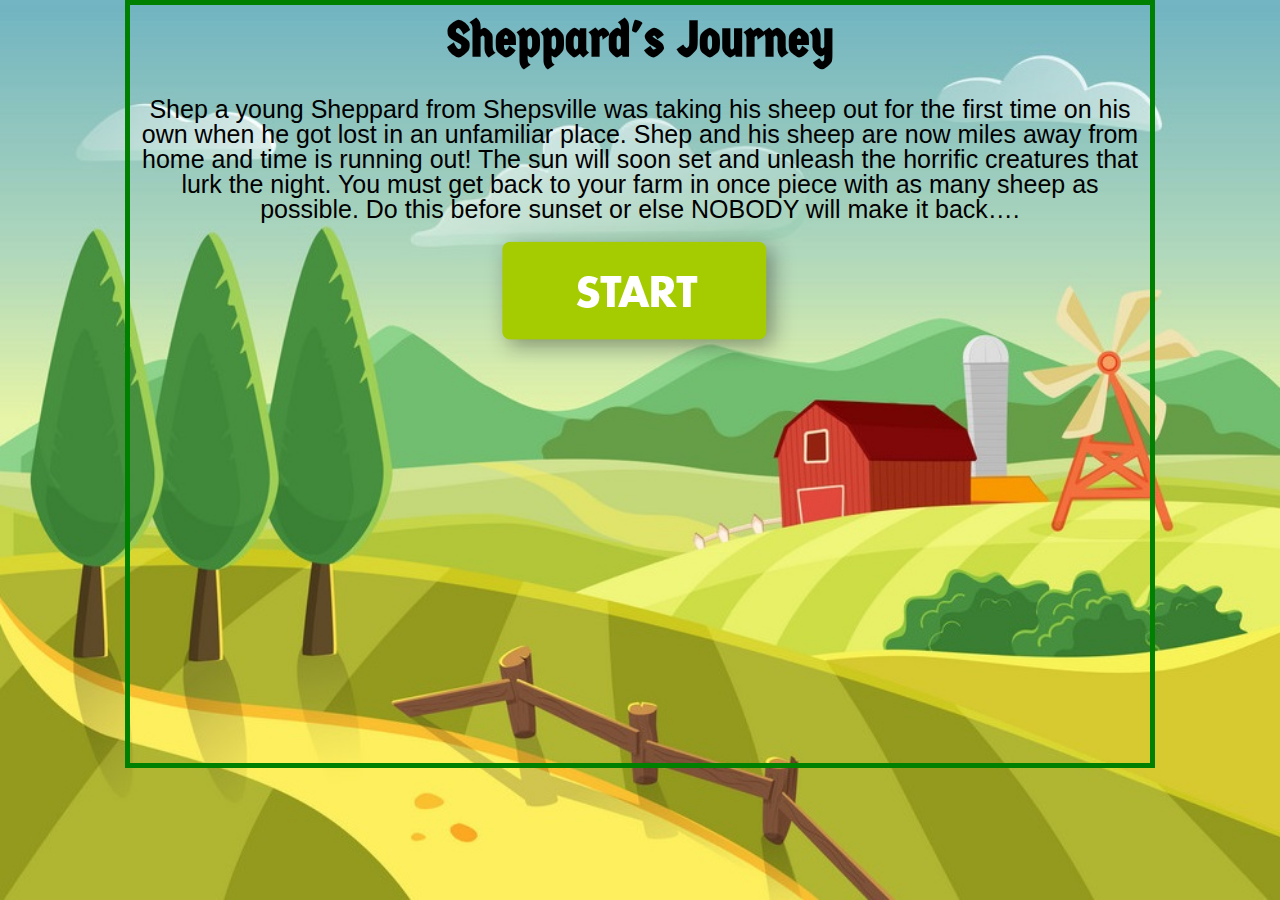
<file: index.html>
<html lang="en">
<head>
    <meta charset="UTF-8">
    <meta name="viewport" content="width=device-width, initial-scale=1.0">
    <meta http-equiv="X-UA-Compatible" content="ie=edge">
    <title>Shepard's Journey</title>
    <link rel="stylesheet" type="text/css" href="assets/reset.css">
    <link href="https://fonts.googleapis.com/css?family=Aclonica|Germania+One" rel='stylesheet'>
    
    <link rel="stylesheet" type="text/css" href="assets/style.css">
</head>

<body class="introScene"> 

    <center>
        <div class="border" id="wholegame">
            <div id="gametitle">
                <h1> Sheppard's Journey</h1>
            </div>
            <br>
            <br>
            <p id="introParagraph">Shep a young Sheppard from Shepsville was taking his sheep out for the first time on his own when he got lost
                in an unfamiliar place. Shep and his sheep are now miles away from home and time is running out! The sun will
                soon set and unleash the horrific creatures that lurk the night. You must get back to your farm in once piece
                with as many sheep as possible. Do this before sunset or else NOBODY will make it back….</p>


            
            <a href="items.html"><img id="startButton" src="imagestwo/start.png" alt=""></a> 



        </div>
    </center>
</body>
</html>
</file>
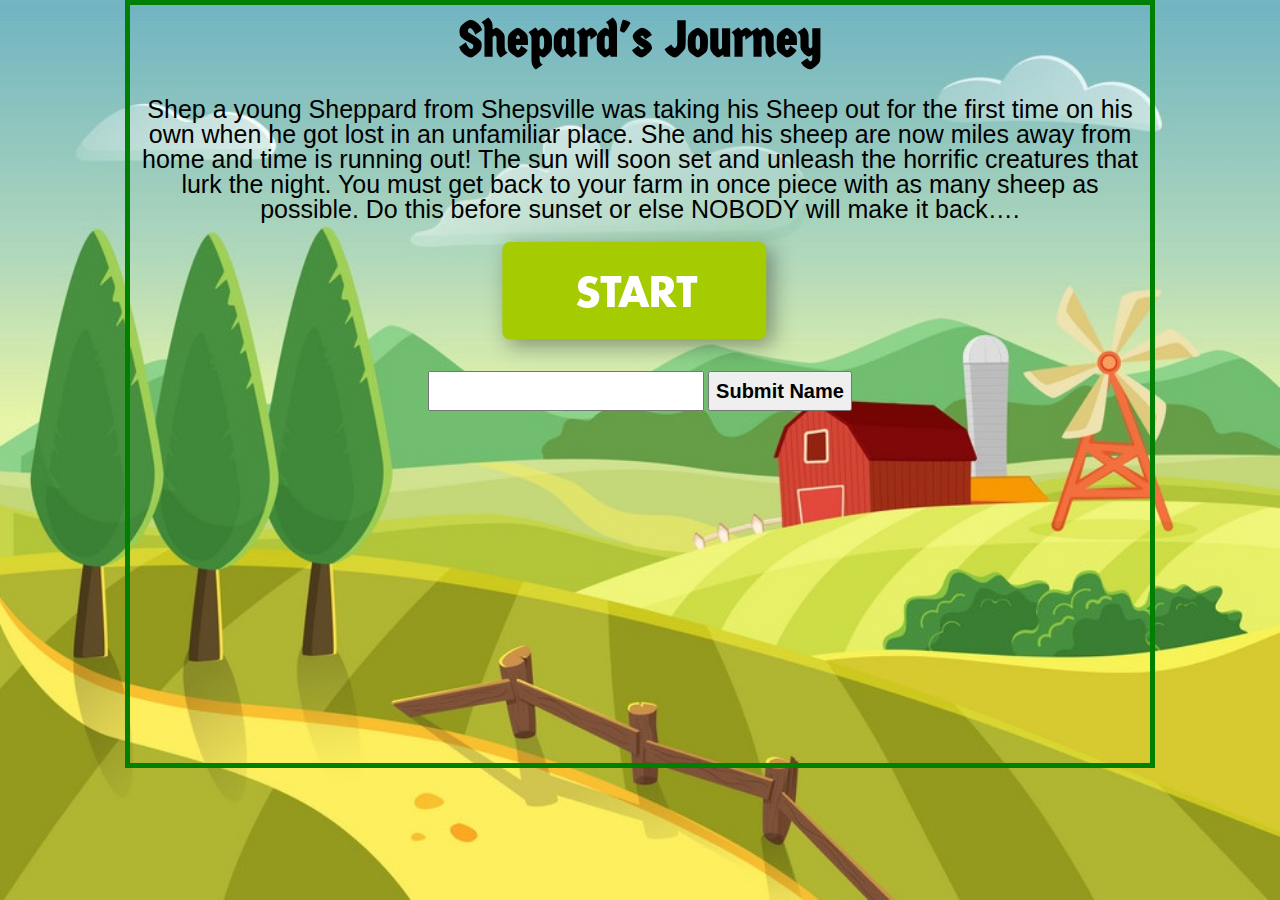
<file: intro.html>
<html lang="en">
<head>
    <meta charset="UTF-8">
    <meta name="viewport" content="width=device-width, initial-scale=1.0">
    <meta http-equiv="X-UA-Compatible" content="ie=edge">
    <title>Shepard's Journey</title>
    <link rel="stylesheet" type="text/css" href="assets/reset.css">
    <link href="https://fonts.googleapis.com/css?family=Aclonica|Germania+One" rel='stylesheet'>
    
    <link rel="stylesheet" type="text/css" href="assets/style.css">
</head>

<body class="introScene"> 

    <center>
        <div class="border" id="wholegame">
            <div id="gametitle">
                <h1> Shepard's Journey</h1>
            </div>
            <br>
            <br>
            <p id="introParagraph">Shep a young Sheppard from Shepsville was taking his Sheep out for the first time on his own when he got lost
                in an unfamiliar place. She and his sheep are now miles away from home and time is running out! The sun will
                soon set and unleash the horrific creatures that lurk the night. You must get back to your farm in once piece
                with as many sheep as possible. Do this before sunset or else NOBODY will make it back….</p>


            
            <a href="items.html"><img id="startButton" src="images/start.png" alt=""></a> 


            <div>

                <input id="inputname" type="text"> 
                <button id="pickname" type="button"> Submit Name </button>

            </div>

        </div>
    </center>
</body>
</html>
</file>
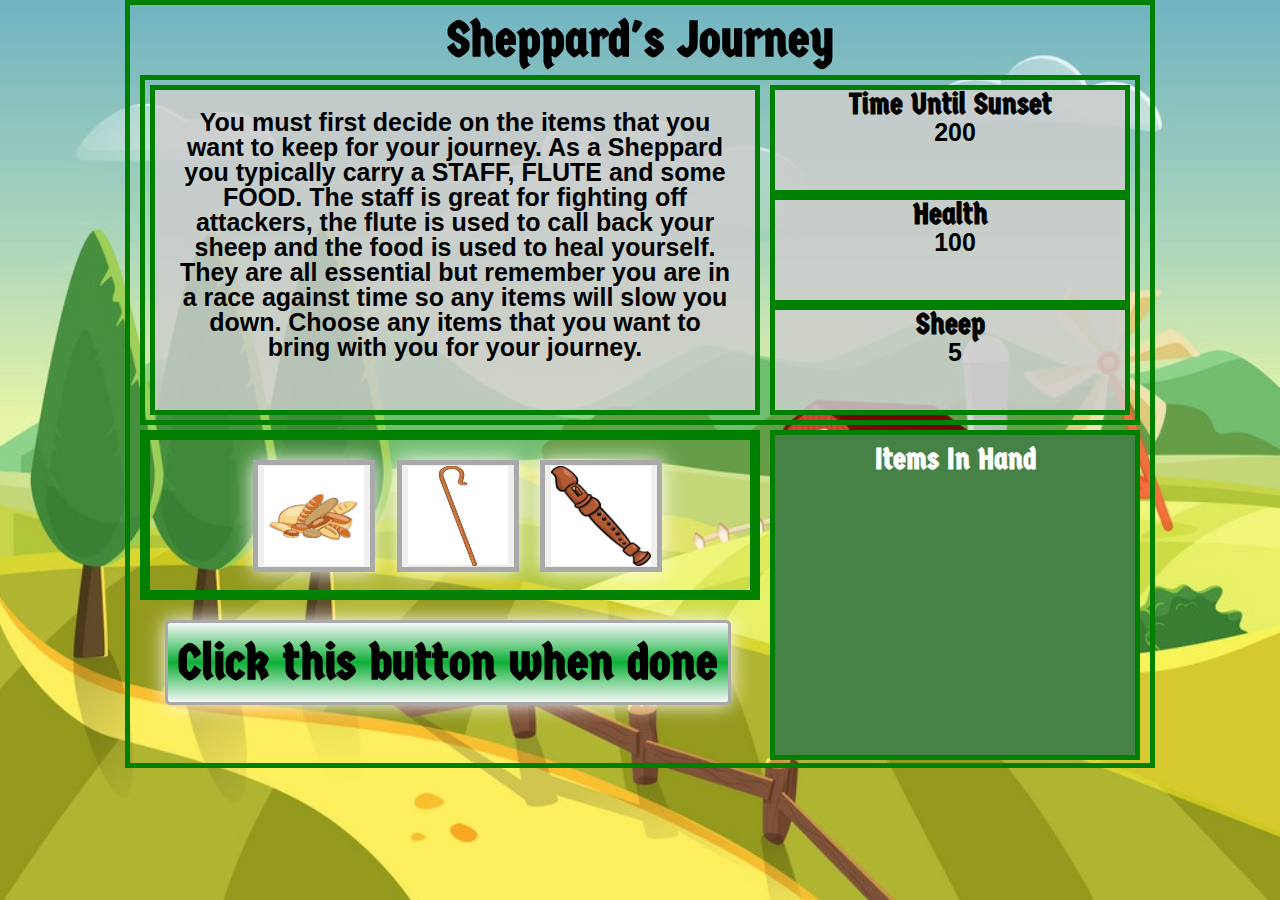
<file: items.html>
<html lang="en">

<head>
    <meta charset="UTF-8">
    <meta name="viewport" content="width=device-width, initial-scale=1.0">
    <meta http-equiv="X-UA-Compatible" content="ie=edge">
    <title>Shepard's Journey</title>
    <link rel="stylesheet" type="text/css" href="assets/reset.css">
    <link href="https://fonts.googleapis.com/css?family=Aclonica|Germania+One" rel='stylesheet'>
    <link rel="stylesheet" type="text/css" href="assets/style.css">
</head>

<body class="introScene">
    <center>
        <div class="border" id="wholegame">
            <div id="gametitle">
                <h1> Sheppard's Journey</h1>
            </div>

            <div class="border" id="questionstatus">
                <div class="border" id="questions">

                    <p>You must first decide on the items that you want to keep for your journey. As a Sheppard you typically
                        carry a STAFF, FLUTE and some FOOD. The staff is great for fighting off attackers, the flute
                        is used to call back your sheep and the food is used to heal yourself. They are all essential
                        but remember you are in a race against time so any items will slow you down. Choose any items
                        that you want to bring with you for your journey.</p>
                </div>
                <div id="statusTime">
                    <div class="time border right">
                    <h2>Time Until Sunset </h2>
                    <div id="time"></div>
                    </div>
                    
                    <div class="time border right">
                    <h2>Health </h2>
                    <div id="health"></div>
                    </div>

                    <div class="time border right">
                    <h2>Sheep </h2>
                    <div id="sheep"></div>
                    
                    </div>
                </div>

            </div>
            <div class="border" id="answersitems">
                <div class="border answerOne" id="answerOne">
                </div>
                <div class="border answerOne" id="answerTwo">
                </div>

                <div class="border" id="itemsContainer">
                    <button id="food">
                        <span id="foodDescription">Food = adds 100 health</span>
                        <img src="imagestwo/food.jpg" alt="" height="100px" width="100px">
                    </button>
                    <button id="staff">
                        <span id="staffDescription">Staff = will cause 2x damage</span>
                        <img src="imagestwo/staff.jpg" alt="" height="100px" width="100px">
                    </button>
                    <button id="flute">
                        <span id="fluteDescription">Flute = calls back 5 sheep</span>
                        <img src="imagestwo/flute.jpg" alt="" height="100px" width="100px">
                    </button>
                </div>
                <!-- <div class="border" id="items">
                    </div> -->
            </div>
            <div id="itemsHolder">
                <h2>Items In Hand</h2>
                <br>
                <!-- dynamically append food, staff, flute, or all items into this div -->
            </div>

            <button id="itemsCollected">Click this button when done</button>

            <div id="characterContainer">

                <img class="characters" id="shepicon" src="imagestwo/shep.png" alt="" height="150px" width="150px">

                <img class="characters" id="sheepicon" src="imagestwo/sheepmultiple.jpg" alt="" height="150px" width="200px">

                <img class="characters" id="attack" src="imagestwo/attack.png" alt="" height="60px" width="100px">

                <span class="characters" id="wolf">
                    <span class="lifeText"> LIFE: </span>
                    <span id="wolfLife" value="100"> 100 </span>
                    <img src="imagestwo/wolf.jpg" alt="" height="150px" width="200px">
                </span>

                <!-- <span class="characters" id="troll" style="visibility: hidden">
                        <span class="lifeText"> LIFE: </span>
                        <span class="charLife" value="200"> </span>
                        <img class="troll" src="images/troll.jpg" alt="" height="150px" width="200px">        
                    </span> -->

                <!-- <span class="characters" id="elves" style="visibility: hidden">
                        <span class="lifeText"> LIFE: </span>
                        <span class="charLife" value="200"> </span>
                        <img class="elves" src="images/elves.jpg" alt="" height="150px" width="200px">        
                    </span> -->

            </div>





        </div>

    </center>
    <script src="https://cdnjs.cloudflare.com/ajax/libs/jquery/3.2.1/jquery.min.js"></script>
    <script type="text/javascript" src="assets/logic.js"></script>
</body>


</html>
</file>
<file: assets/style.css>
html {
    overflow: hidden;
}

.introScene {
    background-image: url(../imagestwo/sceneintro.jpg);
    background-repeat: no-repeat;
    background-size: cover;
}

h1 {
    font-family: 'Germania One', cursive;
    font-size: 50px;
    font-weight: bold;
}

h2 {
    font-family: 'Germania One', cursive;
    font-size: 30px;
    font-weight: bold;
}

#introParagraph {
    font-family: 'Gill Sans', 'Gill Sans MT', Calibri, 'Trebuchet MS', sans-serif;
    font-size: 25px;
}

.border {
    border-style: solid;
    border-width: 5px;
    border-color: green;
    height: 100px;
}

#wholegame  {
    width: 1000px;
    height: 738px;
    padding: 10px;
}

#questionstatus {
    height: 330px;
    margin-top: 10px;
    margin-bottom: 5px;
    padding: 5px;
    font-family: 'Gill Sans', 'Gill Sans MT', Calibri, 'Trebuchet MS', sans-serif;
    font-size: 25px;
    font-weight: bold;
}

#questions {
    width:560px;
    height:280px;       
    float:left;
    padding: 20px;
    background: rgba(204, 204, 204, 0.85);
    position: relative;
}

#statusTime  {
    float:right;
    width: 360px;
    background: rgba(204, 204, 204, 0.85);
}

#answersitems  {
    width: 610px;
    height: auto;
    float: left;
    font-family: 'Gill Sans', 'Gill Sans MT', Calibri, 'Trebuchet MS', sans-serif;
    font-size: 25px;
    font-weight: bold;
}

#startButton {
    animation: blinker 1s linear infinite; 
}
    @keyframes blinker {  
    50% { opacity: 0; }
  }  

#itemsCollected {
    border: solid 3px darkgray;
    border-radius: 5px;
    background: linear-gradient(rgb(245, 248, 248), rgb(15, 175, 55), rgb(245, 248, 248));  
    font-family: 'Germania One', cursive;
    font-size: 50px;
    font-weight: bold;
    padding: 10px;
    animation: blinker 1s linear infinite; 
    margin-top: 20px;
    margin-left: 25px;
    box-shadow: 0px 0px 20px #fff;
    float: left;
}  

#itemsHolder {
    border: solid 5px green;
    float: right;
    width: 340px;
    height: 300px;
    padding: 10px;
    text-align: center;
    color: white;
    background:rgb(70, 130, 70);
}

#characterContainers {
    margin-top: 20px;
    display: inline-block;
    text-align: center;
}

#food, #staff, #flute {
    border: solid 5px darkgray;
    box-shadow: 0px 0px 20px #fff;
    margin-bottom: 10px;
    margin-left: 15px;
    display: inline-block;
    position: relative;
}

#itemDescription {
    padding: 5px;
    width: auto;
    height: auto;
    background: lightgray;
    margin-top: 20px;
    border: solid 2px lightgray;
    font-family: 'Germania One', cursive;
    font-size: 20px;
    display: inline-block;
    position: relative;
}

#food #foodDescription {
    visibility: hidden;
    width: 120px;
    background-color: #555;
    color: #fff;
    text-align: center;
    border-radius: 6px;
    padding: 5px 0;
    position: absolute;
    z-index: 1;
    bottom: 125%;
    left: 50%;
    margin-left: -60px;
    opacity: 0;
    transition: opacity 0.3s;
}

#food #foodDescription::after {
    content: "";
    position: absolute;
    top: 100%;
    left: 50%;
    margin-left: -5px;
    border-width: 5px;
    border-style: solid;
    border-color: #555 transparent transparent transparent;
}

#food:hover #foodDescription {
    visibility: visible;
    opacity: 1;
}

#staff #staffDescription {
    visibility: hidden;
    width: 120px;
    background-color: #555;
    color: #fff;
    text-align: center;
    border-radius: 6px;
    padding: 5px 0;
    position: absolute;
    z-index: 1;
    bottom: 125%;
    left: 50%;
    margin-left: -60px;
    opacity: 0;
    transition: opacity 0.3s;
}

#staff #staffDescription::after {
    content: "";
    position: absolute;
    top: 100%;
    left: 50%;
    margin-left: -5px;
    border-width: 5px;
    border-style: solid;
    border-color: #555 transparent transparent transparent;
}

#staff:hover #staffDescription {
    visibility: visible;
    opacity: 1;
}

#flute #fluteDescription {
    visibility: hidden;
    width: 120px;
    background-color: #555;
    color: #fff;
    text-align: center;
    border-radius: 6px;
    padding: 5px 0;
    position: absolute;
    z-index: 1;
    bottom: 125%;
    left: 50%;
    margin-left: -60px;
    opacity: 0;
    transition: opacity 0.3s;
}

#flute #fluteDescription::after {
    content: "";
    position: absolute;
    top: 100%;
    left: 50%;
    margin-left: -5px;
    border-width: 5px;
    border-style: solid;
    border-color: #555 transparent transparent transparent;
}

#flute:hover #fluteDescription {
    visibility: visible;
    opacity: 1;
}

#inputname, #pickname {
    font-size: 20px;
    font-weight: bold;
    height: 40px;
}

#time, #health, #sheep {
    font-family: 'Gill Sans', 'Gill Sans MT', Calibri, 'Trebuchet MS', sans-serif;
    font-size: 25px;
    display: flex;
    align-items: center;
    justify-content: center;
    padding-left: 10px;
}

#answerOne, #answerTwo {
    padding: 5px;
    background: linear-gradient(rgb(15, 114, 40, 0.85),rgba(204, 204, 204, 0.85), rgb(15, 114, 40, 0.85));  
    display: flex;
    align-items: center;
    justify-content: center;
    height: 50px;
}

#answerOne {
    margin-bottom: 15px;
    border-bottom-width: 10px;
}

#answerTwo {
    border-top-width: 10px;
}

.answerOneB, .answerTwoB, .answerOneC, .answerTwoC {
    padding: 5px;
    background: linear-gradient(rgb(15, 114, 40, 0.85),rgba(204, 204, 204, 0.85), rgb(15, 114, 40, 0.85));  
    display: flex;
    align-items: center;
    justify-content: center;
    height: 50px;   
    border-style: solid;
    border-width: 5px;
    border-color: green; 
}

#itemsContainer {
    padding: 20px;
    height: 110px;
}

.characters {
    float: left;
    margin-left: 10px;
    margin-top: 10px;
    border: solid 5px darkgray;
    box-shadow: 0px 0px 20px #fff;
    position: relative;
    text-align: center;
}

#wolf {
    border: solid 5px red;
    animation: shake 1s;
    animation-iteration-count: infinite; 
}

@keyframes shake {
    0% { transform: translate(1px, 1px) rotate(0deg); }
    10% { transform: translate(-1px, -2px) rotate(-1deg); }
    20% { transform: translate(-3px, 0px) rotate(1deg); }
    30% { transform: translate(3px, 2px) rotate(0deg); }
    40% { transform: translate(1px, -1px) rotate(1deg); }
    50% { transform: translate(-1px, 2px) rotate(-1deg); }
    60% { transform: translate(-3px, 1px) rotate(0deg); }
    70% { transform: translate(3px, 1px) rotate(-1deg); }
    80% { transform: translate(-1px, -1px) rotate(1deg); }
    90% { transform: translate(1px, 2px) rotate(0deg); }
    100% { transform: translate(1px, -2px) rotate(-1deg); }
}

#wolfLife {
    font-family: Impact, Haettenschweiler, 'Arial Narrow Bold', sans-serif;
    font-weight: bold;
    font-size: 30px;
    color: red;
    position: absolute;
    bottom: 8px;
    left: 120px;

}

.lifeText {
    font-family: Impact, Haettenschweiler, 'Arial Narrow Bold', sans-serif;
    font-weight: bold;
    font-size: 30px;
    color: red;
    position: absolute;
    bottom: 8px;
    left: 56px;
}

#replay {
    animation: blinker 1s linear infinite; 
}

#yourScoreIs {
    font-family: 'Gill Sans', 'Gill Sans MT', Calibri, 'Trebuchet MS', sans-serif;
    font-size: 25px;
}

input, #submitScore, #highscorelist {
    font-size: 20px;
    font-weight: bold;
    height: 40px;
}

#shepicon {
    margin-left: 50px;
}
</file>
